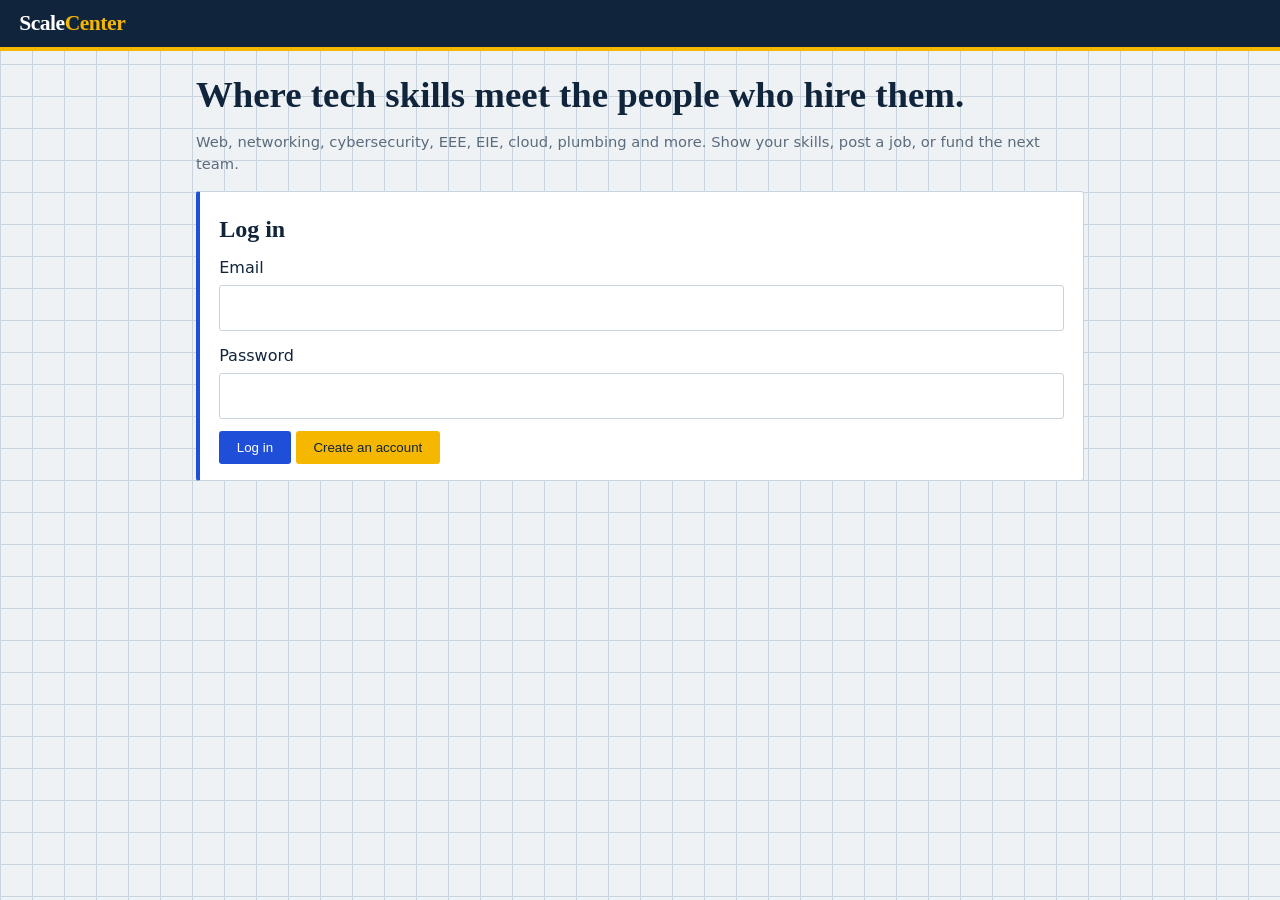
<file: scalecenter/static/index.html>
<!doctype html><html lang="en"><head><meta charset="utf-8"><meta name="viewport" content="width=device-width,initial-scale=1">
<title>ScaleCenter – Tech skills meet opportunity</title><link rel="stylesheet" href="style.css"></head><body>
<header><b>Scale<i>Center</i></b><nav id="nav"></nav></header><main id="app"></main>
<script src="common.js"></script><script src="app.js"></script></body></html>
</file>
<file: scalecenter/static/style.css>
:root{--paper:#eef2f5;--ink:#10243b;--mute:#5b6b7c;--line:#c9d3dd;--blue:#1f4fd8;--amber:#f5b700;--card:#fff;--red:#c0392b}
@media(prefers-color-scheme:dark){:root{--paper:#0f1b2a;--ink:#e6edf5;--mute:#93a4b6;--line:#26384d;--card:#16263a;--blue:#6f97ff}}
*{box-sizing:border-box}body{margin:0;font:16px/1.55 "Segoe UI",system-ui,sans-serif;color:var(--ink);background:var(--paper);
background-image:linear-gradient(var(--line) 1px,transparent 1px),linear-gradient(90deg,var(--line) 1px,transparent 1px);background-size:32px 32px;background-attachment:fixed}
header{background:var(--ink);color:#fff;display:flex;align-items:center;gap:1rem;padding:.7rem 1.2rem;flex-wrap:wrap;border-bottom:4px solid var(--amber)}
header b{font:800 1.35rem Georgia,serif;letter-spacing:-.5px;margin-right:auto}header b i{color:var(--amber);font-style:normal}
nav a,nav button{color:#fff;background:none;border:0;font:inherit;cursor:pointer;padding:.3rem .7rem;border-radius:4px}nav .on,nav a:hover,nav button:hover{background:#ffffff22}
main{max-width:920px;margin:1.5rem auto;padding:0 1rem}.card{background:var(--card);border:1px solid var(--line);border-left:4px solid var(--blue);padding:1rem 1.2rem;margin-bottom:1rem;border-radius:3px}
.card.job{border-left-color:var(--amber)}h1,h2,h3{font-family:Georgia,serif;margin:.2rem 0 .5rem}h1{font-size:2.3rem;line-height:1.1}
input,select,textarea{width:100%;padding:.6rem;margin:.25rem 0 .8rem;border:1px solid var(--line);border-radius:3px;font:inherit;background:var(--card);color:var(--ink)}
button.b,a.b{background:var(--blue);color:#fff;border:0;padding:.55rem 1.1rem;border-radius:3px;font:600 1rem inherit;cursor:pointer;text-decoration:none;display:inline-block}
button.b.alt{background:var(--amber);color:#10243b}button.b.del{background:var(--red)}button.b.sm{padding:.25rem .7rem;font-size:.9rem}
:focus-visible{outline:3px solid var(--amber);outline-offset:2px}.tag{display:inline-block;background:var(--ink);color:#fff;font-size:.8rem;padding:.05rem .55rem;border-radius:2px;margin-right:.4rem}
.mute{color:var(--mute);font-size:.92rem}.row{display:flex;gap:.6rem;flex-wrap:wrap}.row>*{flex:1;min-width:140px}.err{color:var(--red);font-weight:600}
.msgs{max-height:50vh;overflow:auto;padding:.5rem}.m{max-width:75%;padding:.5rem .8rem;margin:.3rem 0;border-radius:6px;background:var(--line)}.m.me{margin-left:auto;background:var(--blue);color:#fff}
table{width:100%;border-collapse:collapse;background:var(--card)}td,th{padding:.5rem;border-bottom:1px solid var(--line);text-align:left;font-size:.92rem}
.stats{display:grid;grid-template-columns:repeat(auto-fit,minmax(130px,1fr));gap:.8rem;margin-bottom:1rem}.stats div{background:var(--card);border:1px solid var(--line);padding:.8rem}.stats b{font:800 2rem Georgia,serif;display:block}
</file>
